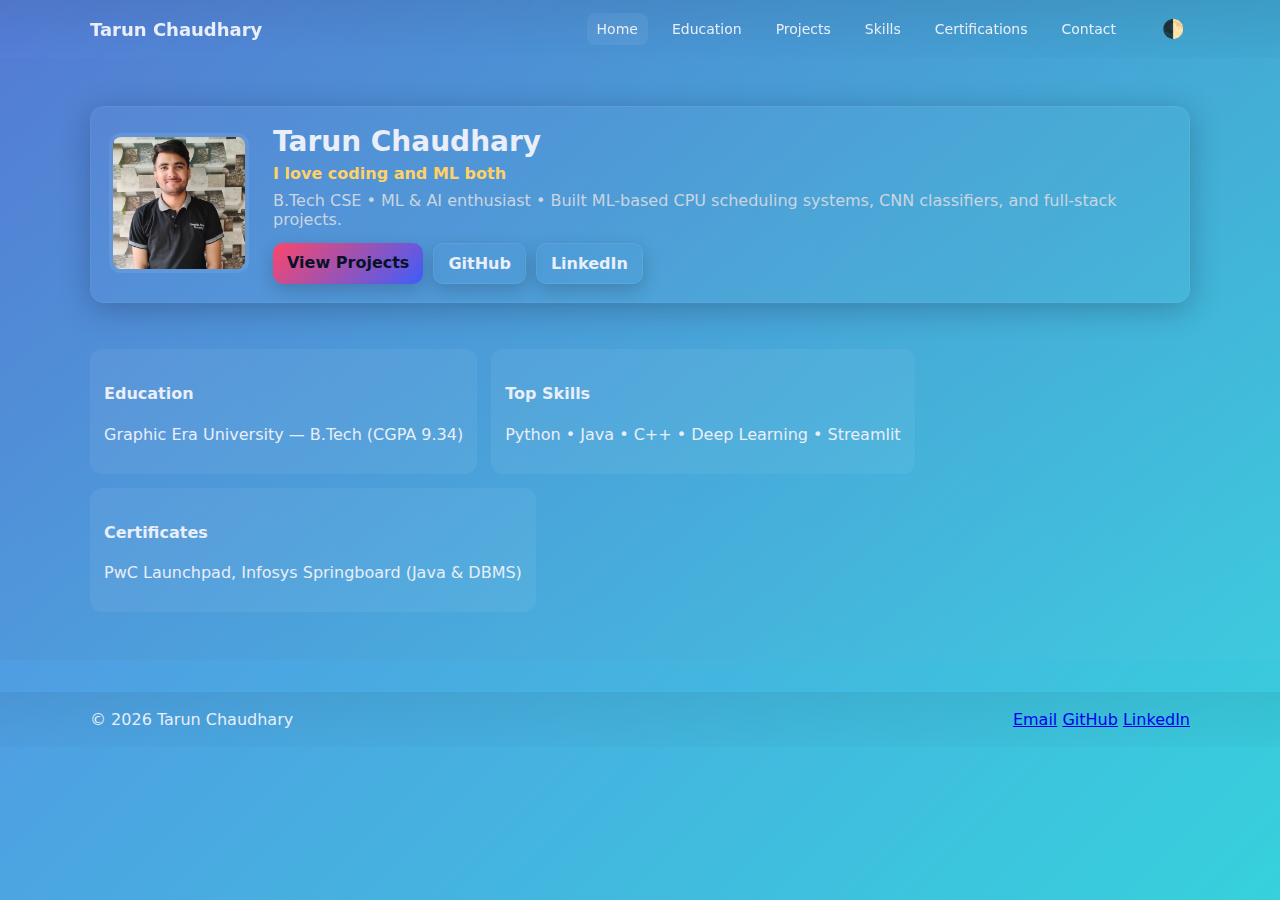
<file: index.html>
<!doctype html>
<html lang="en">
<head>
  <meta charset="utf-8" />
  <meta name="viewport" content="width=device-width,initial-scale=1" />
  <title>Tarun Chaudhary — Portfolio</title>
  <link rel="stylesheet" href="style.css" />
  <script defer src="script.js"></script>
</head>
<body>
  <header class="site-header">
    <div class="container header-inner">
      <a class="brand" href="index.html">
        Tarun Chaudhary
      </a>
      <nav class="nav">
        <a href="index.html">Home</a>
        <a href="education.html">Education</a>
        <a href="projects.html">Projects</a>
        <a href="skills.html">Skills</a>
        <a href="certifications.html">Certifications</a>
        <a href="contact.html">Contact</a>
      </nav>
      <div class="controls">
        <button id="theme-toggle" class="btn-icon" aria-label="Toggle theme">🌓</button>
      </div>
    </div>
  </header>

  <main>
    <section class="hero">
      <div class="container hero-inner">
        <div class="hero-card">
          <div class="profile">
            <img src="images/profile.jpeg" alt="Tarun Chaudhary" class="profile-img" />
          </div>
          <div class="hero-text">
            <h1>Tarun Chaudhary</h1>
            <p class="tagline">I love coding and ML both</p>
            <p class="summary">
              B.Tech CSE • ML & AI enthusiast • Built ML-based CPU scheduling systems, CNN classifiers, and full-stack projects.
            </p>
            <div class="links">
              <a class="btn" href="projects.html">View Projects</a>
              <a class="btn btn-outline" href="https://github.com/tarun2118" target="_blank">GitHub</a>
              <a class="btn btn-outline" href="https://www.linkedin.com/in/tarun-chaudhary-114b13282/" target="_blank">LinkedIn</a>
            </div>
          </div>
        </div>

        <div class="highlights">
          <div class="card small">
            <h4>Education</h4>
            <p>Graphic Era University — B.Tech (CGPA 9.34)</p>
          </div>
          <div class="card small">
            <h4>Top Skills</h4>
            <p>Python • Java • C++ • Deep Learning • Streamlit</p>
          </div>
          <div class="card small">
            <h4>Certificates</h4>
            <p>PwC Launchpad, Infosys Springboard (Java & DBMS)</p>
          </div>
        </div>
      </div>
    </section>
  </main>

  <footer class="site-footer">
    <div class="container footer-inner">
      <div>© <span id="year"></span> Tarun Chaudhary</div>
      <div class="socials">
        <a href="mailto:tchaudhary4566@gmail.com">Email</a>
        <a href="https://github.com/tarun2118" target="_blank">GitHub</a>
        <a href="https://www.linkedin.com/in/tarun-chaudhary-114b13282/" target="_blank">LinkedIn</a>
      </div>
    </div>
  </footer>
</body>
</html>
</file>
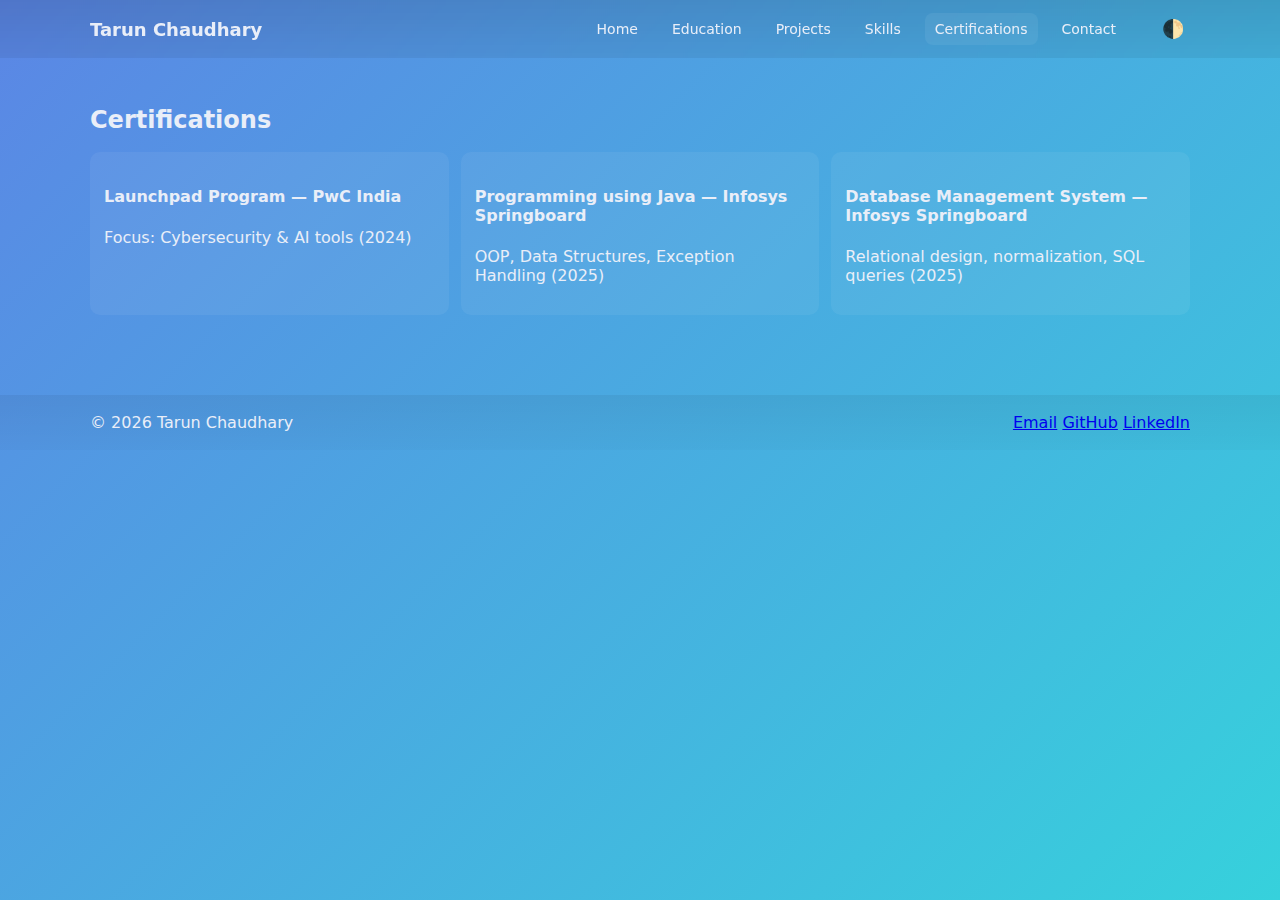
<file: certifications.html>
<!doctype html>
<html lang="en">
<head>
  <meta charset="utf-8" />
  <meta name="viewport" content="width=device-width,initial-scale=1" />
  <title>Certifications — Tarun Chaudhary</title>
  <link rel="stylesheet" href="style.css" />
  <script defer src="script.js"></script>
</head>
<body>
  <header class="site-header">
    <div class="container header-inner">
      <a class="brand" href="index.html">Tarun Chaudhary</a>
      <nav class="nav">
        <a href="index.html">Home</a>
        <a href="education.html">Education</a>
        <a href="projects.html">Projects</a>
        <a href="skills.html">Skills</a>
        <a href="certifications.html" class="active">Certifications</a>
        <a href="contact.html">Contact</a>
      </nav>
      <div class="controls">
        <button id="theme-toggle-cert" class="btn-icon" aria-label="Toggle theme">🌓</button>
      </div>
    </div>
  </header>

  <main>
    <section class="page container">
      <h2>Certifications</h2>

      <div class="cert-grid">
        <div class="cert-card">
          <h4>Launchpad Program — PwC India</h4>
          <p>Focus: Cybersecurity & AI tools (2024)</p>
        </div>

        <div class="cert-card">
          <h4>Programming using Java — Infosys Springboard</h4>
          <p>OOP, Data Structures, Exception Handling (2025)</p>
        </div>

        <div class="cert-card">
          <h4>Database Management System — Infosys Springboard</h4>
          <p>Relational design, normalization, SQL queries (2025)</p>
        </div>
      </div>
    </section>
  </main>

  <footer class="site-footer">
    <div class="container footer-inner">
      <div>© <span id="year-cert"></span> Tarun Chaudhary</div>
      <div class="socials">
        <a href="mailto:tchaudhary4566@gmail.com">Email</a>
        <a href="https://github.com/tarun2118" target="_blank">GitHub</a>
        <a href="https://www.linkedin.com/in/tarun-chaudhary-114b13282/" target="_blank">LinkedIn</a>
      </div>
    </div>
  </footer>
</body>
</html>
</file>
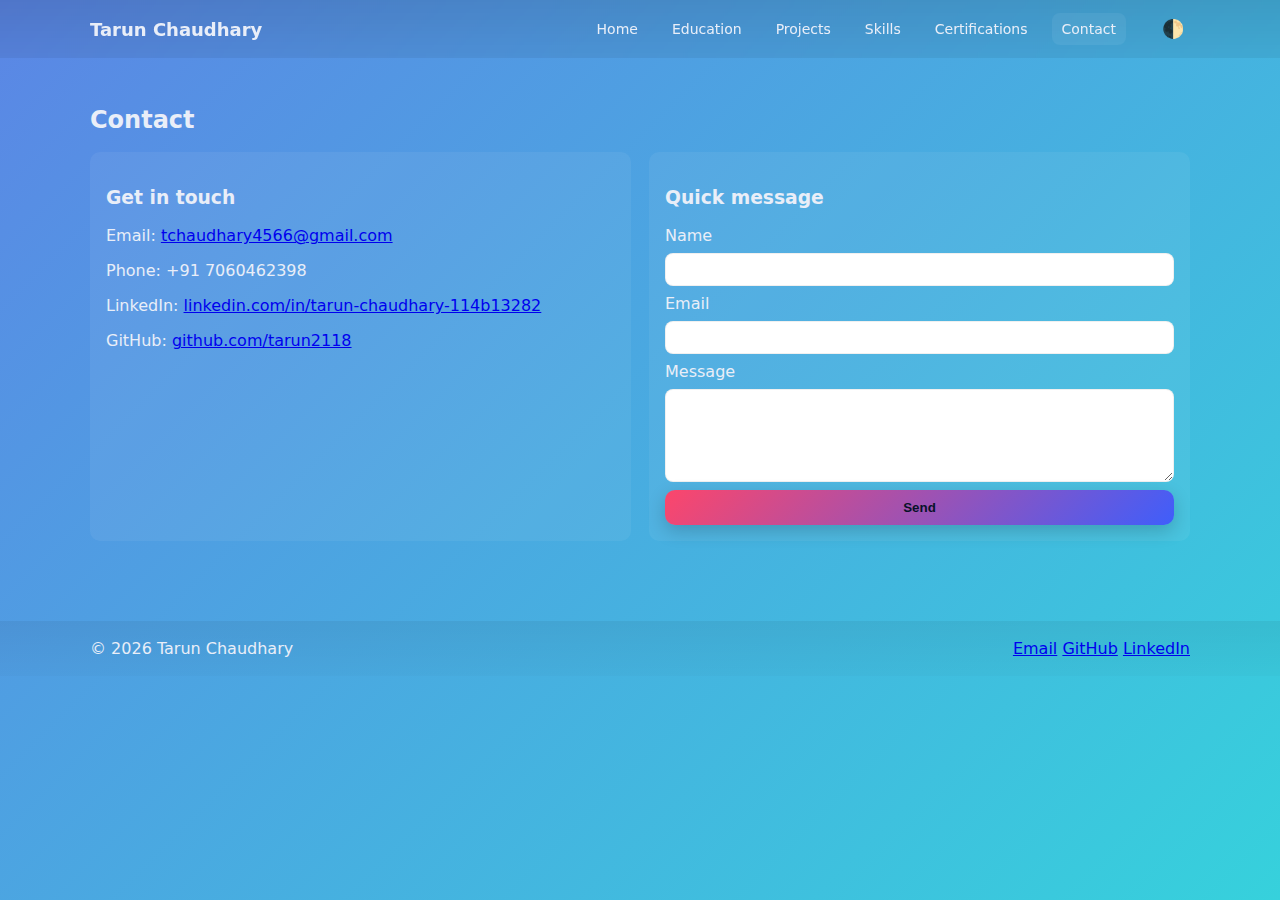
<file: contact.html>
<!doctype html>
<html lang="en">
<head>
  <meta charset="utf-8" />
  <meta name="viewport" content="width=device-width,initial-scale=1" />
  <title>Contact — Tarun Chaudhary</title>
  <link rel="stylesheet" href="style.css" />
  <script defer src="script.js"></script>
</head>
<body>
  <header class="site-header">
    <div class="container header-inner">
      <a class="brand" href="index.html">Tarun Chaudhary</a>
      <nav class="nav">
        <a href="index.html">Home</a>
        <a href="education.html">Education</a>
        <a href="projects.html">Projects</a>
        <a href="skills.html">Skills</a>
        <a href="certifications.html">Certifications</a>
        <a href="contact.html" class="active">Contact</a>
      </nav>
      <div class="controls">
        <button id="theme-toggle-contact" class="btn-icon" aria-label="Toggle theme">🌓</button>
      </div>
    </div>
  </header>

  <main>
    <section class="page container">
      <h2>Contact</h2>

      <div class="contact-grid">
        <div class="contact-card">
          <h3>Get in touch</h3>
          <p>Email: <a href="mailto:tchaudhary4566@gmail.com">tchaudhary4566@gmail.com</a></p>
          <p>Phone: +91 7060462398</p>
          <p>LinkedIn: <a href="https://www.linkedin.com/in/tarun-chaudhary-114b13282/" target="_blank">linkedin.com/in/tarun-chaudhary-114b13282</a></p>
          <p>GitHub: <a href="https://github.com/tarun2118" target="_blank">github.com/tarun2118</a></p>
        </div>

        <div class="contact-card">
          <h3>Quick message</h3>
          <form action="mailto:tchaudhary4566@gmail.com" method="post" enctype="text/plain">
            <label>Name</label>
            <input type="text" name="name" required />
            <label>Email</label>
            <input type="email" name="email" required />
            <label>Message</label>
            <textarea name="message" rows="5" required></textarea>
            <button class="btn" type="submit">Send</button>
          </form>
        </div>
      </div>
    </section>
  </main>

  <footer class="site-footer">
    <div class="container footer-inner">
      <div>© <span id="year-contact"></span> Tarun Chaudhary</div>
      <div class="socials">
        <a href="mailto:tchaudhary4566@gmail.com">Email</a>
        <a href="https://github.com/tarun2118" target="_blank">GitHub</a>
        <a href="https://www.linkedin.com/in/tarun-chaudhary-114b13282/" target="_blank">LinkedIn</a>
      </div>
    </div>
  </footer>
</body>
</html>
</file>
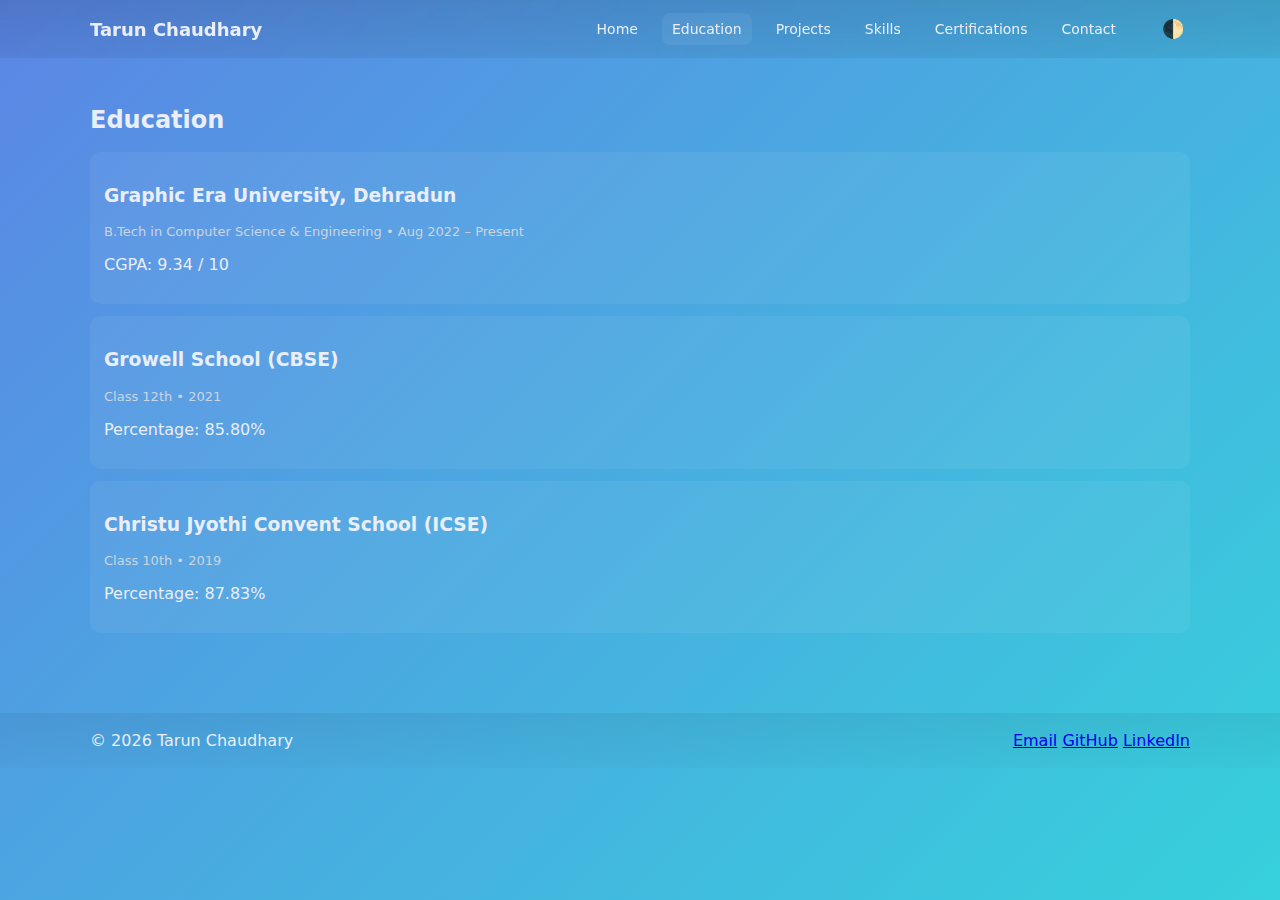
<file: education.html>
<!doctype html>
<html lang="en">
<head>
  <meta charset="utf-8" />
  <meta name="viewport" content="width=device-width,initial-scale=1" />
  <title>Education — Tarun Chaudhary</title>
  <link rel="stylesheet" href="style.css" />
  <script defer src="script.js"></script>
</head>
<body>
  <header class="site-header">
    <div class="container header-inner">
      <a class="brand" href="index.html">Tarun Chaudhary</a>
      <nav class="nav">
        <a href="index.html">Home</a>
        <a href="education.html" class="active">Education</a>
        <a href="projects.html">Projects</a>
        <a href="skills.html">Skills</a>
        <a href="certifications.html">Certifications</a>
        <a href="contact.html">Contact</a>
      </nav>
      <div class="controls">
        <button id="theme-toggle-edu" class="btn-icon" aria-label="Toggle theme">🌓</button>
      </div>
    </div>
  </header>

  <main>
    <section class="page container">
      <h2>Education</h2>

      <div class="edu-list">
        <article class="edu-card">
          <h3>Graphic Era University, Dehradun</h3>
          <p class="meta">B.Tech in Computer Science & Engineering • Aug 2022 – Present</p>
          <p>CGPA: 9.34 / 10</p>
        </article>

        <article class="edu-card">
          <h3>Growell School (CBSE)</h3>
          <p class="meta">Class 12th • 2021</p>
          <p>Percentage: 85.80%</p>
        </article>

        <article class="edu-card">
          <h3>Christu Jyothi Convent School (ICSE)</h3>
          <p class="meta">Class 10th • 2019</p>
          <p>Percentage: 87.83%</p>
        </article>
      </div>
    </section>
  </main>

  <footer class="site-footer">
    <div class="container footer-inner">
      <div>© <span id="year-edu"></span> Tarun Chaudhary</div>
      <div class="socials">
        <a href="mailto:tchaudhary4566@gmail.com">Email</a>
        <a href="https://github.com/tarun2118" target="_blank">GitHub</a>
        <a href="https://www.linkedin.com/in/tarun-chaudhary-114b13282/" target="_blank">LinkedIn</a>
      </div>
    </div>
  </footer>
</body>
</html>
</file>
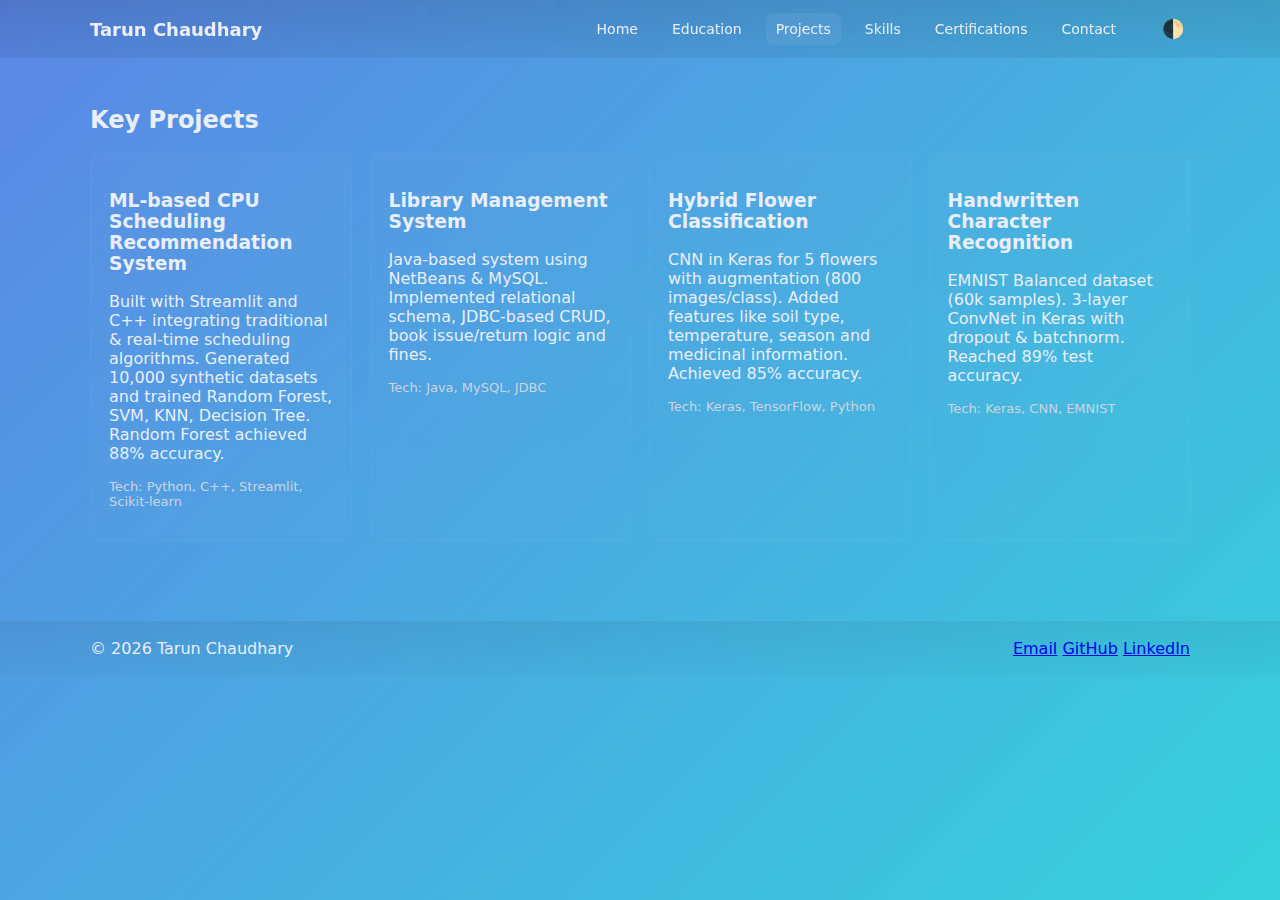
<file: projects.html>
<!doctype html>
<html lang="en">
<head>
  <meta charset="utf-8" />
  <meta name="viewport" content="width=device-width,initial-scale=1" />
  <title>Projects — Tarun Chaudhary</title>
  <link rel="stylesheet" href="style.css" />
  <script defer src="script.js"></script>
</head>
<body>
  <header class="site-header">
    <div class="container header-inner">
      <a class="brand" href="index.html">Tarun Chaudhary</a>
      <nav class="nav">
        <a href="index.html">Home</a>
        <a href="education.html">Education</a>
        <a href="projects.html" class="active">Projects</a>
        <a href="skills.html">Skills</a>
        <a href="certifications.html">Certifications</a>
        <a href="contact.html">Contact</a>
      </nav>
      <div class="controls">
        <button id="theme-toggle-proj" class="btn-icon" aria-label="Toggle theme">🌓</button>
      </div>
    </div>
  </header>

  <main>
    <section class="page container">
      <h2>Key Projects</h2>

      <div class="projects-grid">
        <article class="project-card">
          <h3>ML-based CPU Scheduling Recommendation System</h3>
          <p>
            Built with Streamlit and C++ integrating traditional & real-time scheduling algorithms.
            Generated 10,000 synthetic datasets and trained Random Forest, SVM, KNN, Decision Tree.
            Random Forest achieved 88% accuracy.
          </p>
          <p class="meta">Tech: Python, C++, Streamlit, Scikit-learn</p>
        </article>

        <article class="project-card">
          <h3>Library Management System</h3>
          <p>
            Java-based system using NetBeans & MySQL. Implemented relational schema, JDBC-based CRUD,
            book issue/return logic and fines.
          </p>
          <p class="meta">Tech: Java, MySQL, JDBC</p>
        </article>

        <article class="project-card">
          <h3>Hybrid Flower Classification</h3>
          <p>
            CNN in Keras for 5 flowers with augmentation (800 images/class). Added features like soil type,
            temperature, season and medicinal information. Achieved 85% accuracy.
          </p>
          <p class="meta">Tech: Keras, TensorFlow, Python</p>
        </article>

        <article class="project-card">
          <h3>Handwritten Character Recognition</h3>
          <p>
            EMNIST Balanced dataset (60k samples). 3-layer ConvNet in Keras with dropout & batchnorm.
            Reached 89% test accuracy.
          </p>
          <p class="meta">Tech: Keras, CNN, EMNIST</p>
        </article>
      </div>
    </section>
  </main>

  <footer class="site-footer">
    <div class="container footer-inner">
      <div>© <span id="year-proj"></span> Tarun Chaudhary</div>
      <div class="socials">
        <a href="mailto:tchaudhary4566@gmail.com">Email</a>
        <a href="https://github.com/tarun2118" target="_blank">GitHub</a>
        <a href="https://www.linkedin.com/in/tarun-chaudhary-114b13282/" target="_blank">LinkedIn</a>
      </div>
    </div>
  </footer>
</body>
</html>
</file>
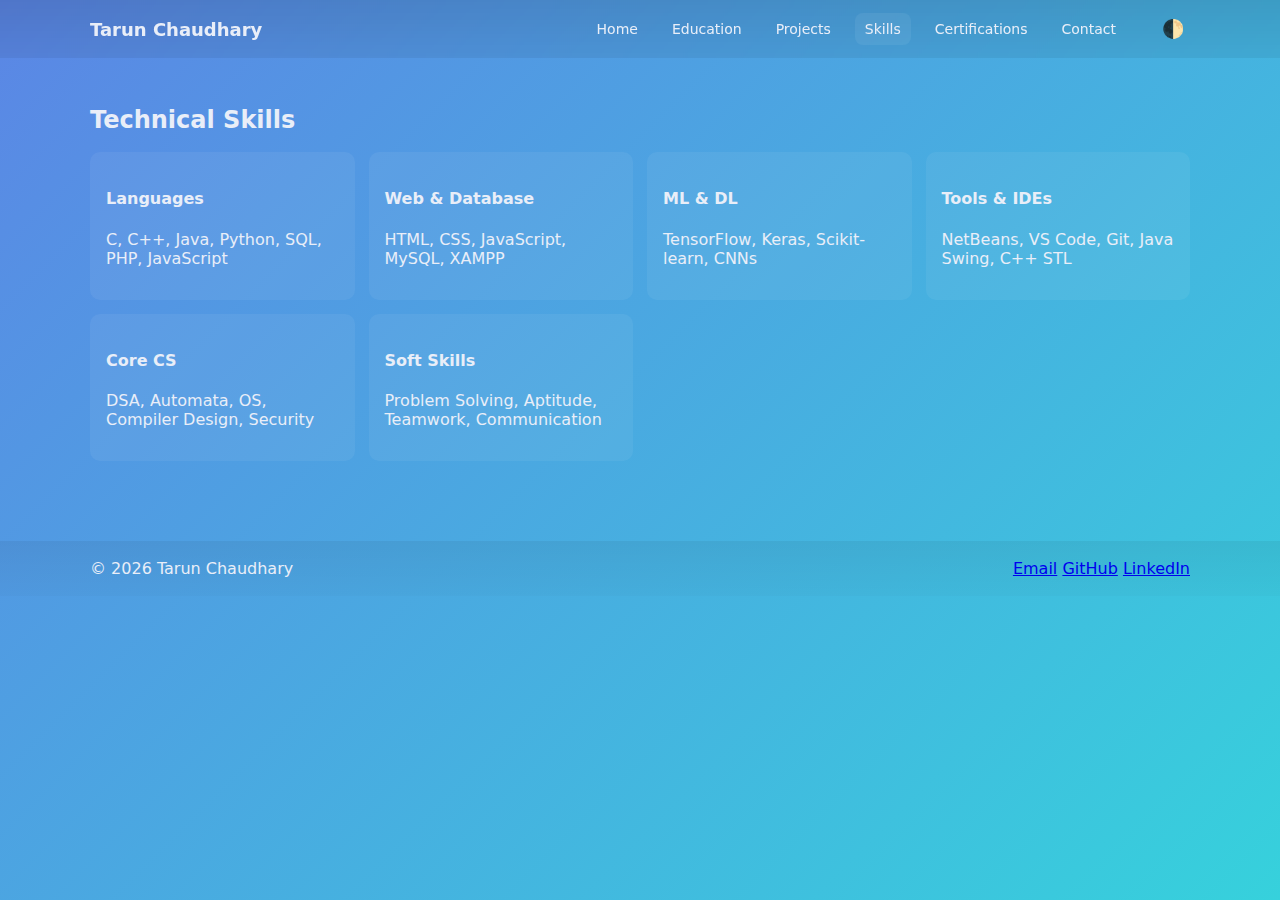
<file: skills.html>
<!doctype html>
<html lang="en">
<head>
  <meta charset="utf-8" />
  <meta name="viewport" content="width=device-width,initial-scale=1" />
  <title>Skills — Tarun Chaudhary</title>
  <link rel="stylesheet" href="style.css" />
  <script defer src="script.js"></script>
</head>
<body>
  <header class="site-header">
    <div class="container header-inner">
      <a class="brand" href="index.html">Tarun Chaudhary</a>
      <nav class="nav">
        <a href="index.html">Home</a>
        <a href="education.html">Education</a>
        <a href="projects.html">Projects</a>
        <a href="skills.html" class="active">Skills</a>
        <a href="certifications.html">Certifications</a>
        <a href="contact.html">Contact</a>
      </nav>
      <div class="controls">
        <button id="theme-toggle-skill" class="btn-icon" aria-label="Toggle theme">🌓</button>
      </div>
    </div>
  </header>

  <main>
    <section class="page container">
      <h2>Technical Skills</h2>

      <div class="skills-grid">
        <div class="skill-card">
          <h4>Languages</h4>
          <p>C, C++, Java, Python, SQL, PHP, JavaScript</p>
        </div>

        <div class="skill-card">
          <h4>Web & Database</h4>
          <p>HTML, CSS, JavaScript, MySQL, XAMPP</p>
        </div>

        <div class="skill-card">
          <h4>ML & DL</h4>
          <p>TensorFlow, Keras, Scikit-learn, CNNs</p>
        </div>

        <div class="skill-card">
          <h4>Tools & IDEs</h4>
          <p>NetBeans, VS Code, Git, Java Swing, C++ STL</p>
        </div>

        <div class="skill-card">
          <h4>Core CS</h4>
          <p>DSA, Automata, OS, Compiler Design, Security</p>
        </div>

        <div class="skill-card">
          <h4>Soft Skills</h4>
          <p>Problem Solving, Aptitude, Teamwork, Communication</p>
        </div>
      </div>
    </section>
  </main>

  <footer class="site-footer">
    <div class="container footer-inner">
      <div>© <span id="year-skill"></span> Tarun Chaudhary</div>
      <div class="socials">
        <a href="mailto:tchaudhary4566@gmail.com">Email</a>
        <a href="https://github.com/tarun2118" target="_blank">GitHub</a>
        <a href="https://www.linkedin.com/in/tarun-chaudhary-114b13282/" target="_blank">LinkedIn</a>
      </div>
    </div>
  </footer>
</body>
</html>
</file>
<file: style.css>
:root{
  --bg-grad-1: linear-gradient(135deg, #5B86E5, #36D1DC);
  --bg-grad-2: linear-gradient(135deg, #FC466B, #3F5EFB);
  --card-bg: rgba(255,255,255,0.06);
  --glass: rgba(255,255,255,0.06);
  --text: #e9eef8;
  --muted: #cbd5e1;
  --accent: #ffd166;
}

:root.light{
  --bg-grad-1: linear-gradient(135deg, #89f7fe, #66a6ff);
  --bg-grad-2: linear-gradient(135deg, #ff9a9e, #fad0c4);
  --card-bg: rgba(255,255,255,0.92);
  --glass: rgba(0,0,0,0.04);
  --text: #0f172a;
  --muted: #475569;
  --accent: #1565c0;
}


*{box-sizing:border-box}
html,body{height:100%}
body{
  margin:0;
  font-family:Inter,ui-sans-serif,system-ui,-apple-system,"Segoe UI",Roboto,"Helvetica Neue",Arial;
  background: var(--bg-grad-1);
  color:var(--text);
  -webkit-font-smoothing:antialiased;
  -moz-osx-font-smoothing:grayscale;
  transition: background 400ms ease, color 300ms ease;
}

/* container */
.container{
  width: min(1100px, 92%);
  margin: 0 auto;
}

/* header */
.site-header{
  position: sticky;
  top:0;
  z-index:40;
  backdrop-filter: blur(6px);
  background: linear-gradient(180deg, rgba(0,0,0,0.12), rgba(0,0,0,0.06));
  padding: 12px 0;
}
.header-inner{
  display:flex;
  align-items:center;
  gap: 18px;
}
.brand{
  font-weight:700;
  font-size:18px;
  text-decoration:none;
  color:var(--text);
}
.nav{margin-left:auto; display:flex; gap:14px; align-items:center}
.nav a{
  color:var(--text);
  text-decoration:none;
  padding:8px 10px;
  border-radius:8px;
  font-size:14px;
}
.nav a:hover, .nav a.active{ background: rgba(255,255,255,0.06)}

/* controls */
.controls{margin-left:12px}
.btn-icon{
  background:transparent;
  border:0;
  color:var(--text);
  font-size:18px;
  cursor:pointer;
  padding:6px;
  border-radius:8px;
}

/* hero */
.hero{
  padding:48px 0;
  background: linear-gradient(160deg, rgba(0,0,0,0.08), rgba(255,255,255,0.02));
}
.hero-inner{
  display:flex;
  gap:28px;
  align-items:flex-start;
  flex-wrap:wrap;
}
.hero-card{
  display:flex;
  gap:24px;
  background: linear-gradient(135deg, rgba(255,255,255,0.03), rgba(255,255,255,0.02));
  padding:18px;
  border-radius:14px;
  align-items:center;
  flex:1 1 700px;
  box-shadow: 0 6px 30px rgba(12,12,30,0.25);
  border: 1px solid rgba(255,255,255,0.06);
}
.profile-img{
  width:140px;
  height:140px;
  object-fit:cover;
  border-radius:12px;
  border:4px solid rgba(255,255,255,0.06);
  background: linear-gradient(45deg, rgba(255,255,255,0.04), rgba(255,255,255,0.02));
}
.hero-text h1{margin:0 0 6px 0; font-size:28px}
.tagline{color:var(--accent); font-weight:600; margin:0 0 8px 0}
.summary{color:var(--muted); margin:0 0 14px 0}
.links{display:flex; gap:10px; flex-wrap:wrap}
.btn{
  background:var(--bg-grad-2);
  color:#081229;
  border:0;
  padding:10px 14px;
  border-radius:10px;
  text-decoration:none;
  font-weight:600;
  box-shadow: 0 6px 18px rgba(0,0,0,0.18);
}
.btn-outline{
  background:transparent;
  border:1px solid rgba(255,255,255,0.08);
  color:var(--text);
}

/* highlights */
.highlights{display:flex; gap:14px; margin-top:18px; flex-wrap:wrap}
.card.small{
  padding:14px;
  border-radius:12px;
  background: var(--card-bg);
  min-width:200px;
}

/* page layout */
.page{padding:48px 0}
h2{margin:0 0 18px 0; font-size:24px}

/* projects grid */
.projects-grid{display:grid; grid-template-columns:repeat(auto-fit,minmax(260px,1fr)); gap:18px}
.project-card{
  padding:18px;
  border-radius:12px;
  background: linear-gradient(180deg, rgba(255,255,255,0.02), rgba(255,255,255,0.01));
  border:1px solid rgba(255,255,255,0.04);
}
.meta{color:var(--muted); font-size:13px}

/* skills */
.skills-grid{display:grid; grid-template-columns:repeat(auto-fit,minmax(220px,1fr)); gap:14px}
.skill-card{padding:16px; border-radius:10px; background:var(--card-bg)}

/* education */
.edu-list{display:flex; flex-direction:column; gap:12px}
.edu-card{padding:14px; background:var(--card-bg); border-radius:10px}

/* certificates */
.cert-grid{display:grid; grid-template-columns:repeat(auto-fit,minmax(240px,1fr)); gap:12px}
.cert-card{padding:14px; background:var(--card-bg); border-radius:10px}

/* contact */
.contact-grid{display:grid; grid-template-columns:1fr 1fr; gap:18px}
.contact-card{padding:16px; background:var(--card-bg); border-radius:10px}
.contact-card form{display:flex; flex-direction:column; gap:8px}
.contact-card input, .contact-card textarea{
  padding:8px; border-radius:8px; border:1px solid rgba(0,0,0,0.06);
}

/* footer */
.site-footer{padding:18px 0; margin-top:32px; background: linear-gradient(180deg, rgba(0,0,0,0.06), rgba(0,0,0,0.02));}
.footer-inner{display:flex; justify-content:space-between; gap:12px; align-items:center; flex-wrap:wrap}

/* responsiveness */
@media (max-width:820px){
  .nav{display:none}
  .hero-card{flex-direction:column; align-items:center}
  .contact-grid{grid-template-columns:1fr}
  .header-inner{gap:10px}
}

/* aesthetic small interactions */
a, .btn{transition: transform 180ms ease, box-shadow 180ms ease}
a:hover, .btn:hover{transform:translateY(-3px)}
</file>
